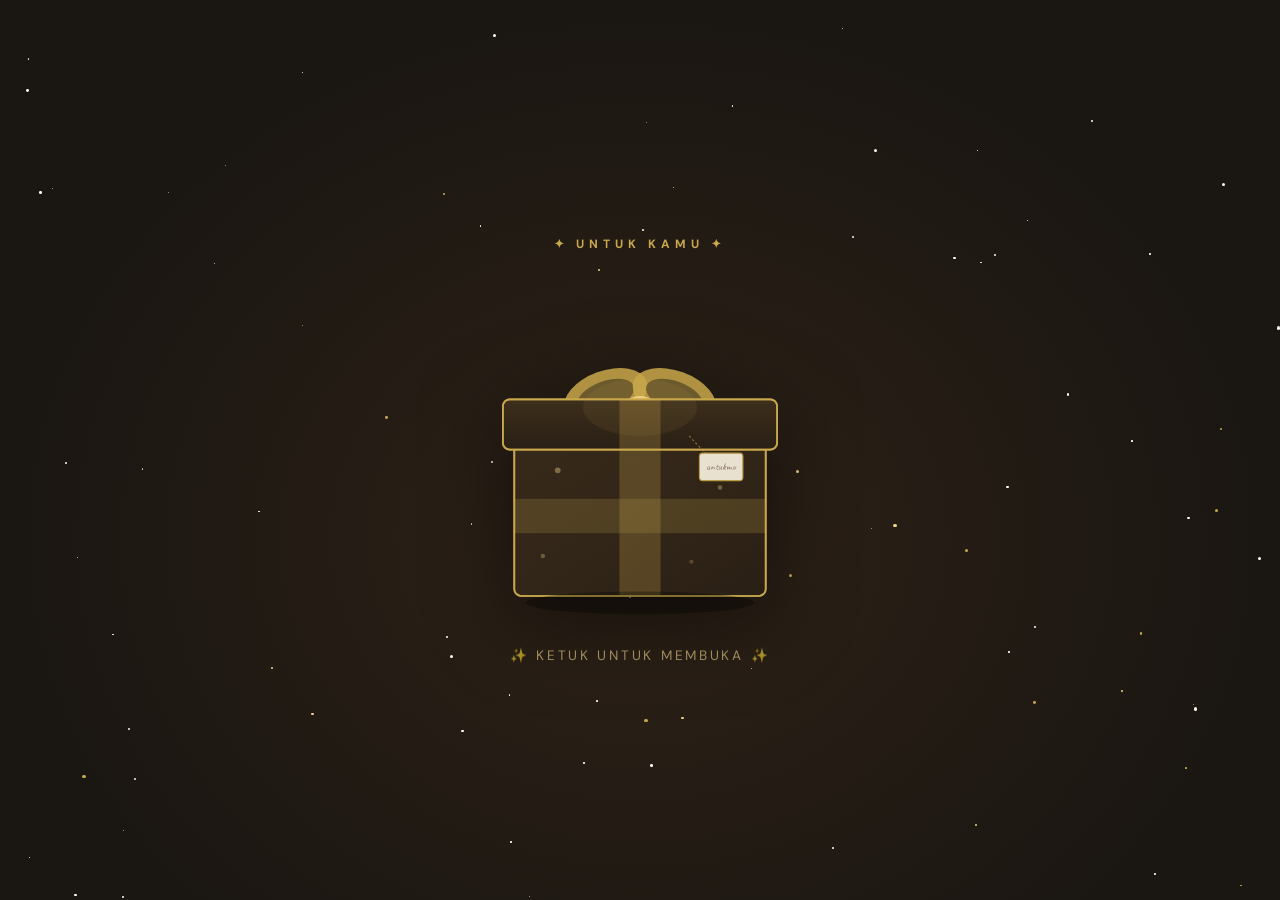
<file: index.html>
<!DOCTYPE html>
<html lang="id">
<head>
<meta charset="UTF-8">
<meta name="viewport" content="width=device-width, initial-scale=1.0">
<title>Kotak Misteri</title>
<link href="https://fonts.googleapis.com/css2?family=Playfair+Display:ital,wght@0,400;0,700;1,400&family=DM+Sans:wght@300;400;500&family=Caveat:wght@400;700&display=swap" rel="stylesheet">
<style>
*,*::before,*::after{margin:0;padding:0;box-sizing:border-box;}

:root {
  --gold: #C9A84C;
  --gold-light: #F0D58C;
  --gold-pale: #FDF6E3;
  --ink: #1A1612;
  --ink-soft: #3D3530;
  --muted: #8C7B6B;
  --cream: #FAF7F2;
  --parchment: #F3EDD8;
}

html,body{width:100%;height:100%;overflow:hidden;}

body {
  font-family: 'DM Sans', sans-serif;
  background: radial-gradient(ellipse at 50% 60%, #2E2217 0%, #1A1612 70%);
  display: flex;
  align-items: center;
  justify-content: center;
  min-height: 100vh;
  position: relative;
}

/* ── STARS ── */
#stars-bg {
  position: fixed;
  inset: 0;
  pointer-events: none;
  overflow: hidden;
  z-index: 0;
}
.star-p {
  position: absolute;
  border-radius: 50%;
  background: #F0D58C;
  animation: twinkle var(--d,3s) ease-in-out infinite var(--dl,0s);
}
@keyframes twinkle {
  0%,100%{opacity:0;transform:scale(0.7);}
  50%{opacity:var(--op,0.6);transform:scale(1);}
}

/* ── FLOATING PETALS ── */
.petal {
  position: fixed;
  font-size: var(--fs,1.2rem);
  pointer-events: none;
  z-index: 0;
  animation: petalFall var(--dur,8s) linear infinite var(--delay,0s);
  opacity: 0;
}
@keyframes petalFall {
  0%{transform:translateY(-60px) rotate(0deg) translateX(0);opacity:0;}
  10%{opacity:0.7;}
  85%{opacity:0.5;}
  100%{transform:translateY(105vh) rotate(var(--rot,360deg)) translateX(var(--dx,20px));opacity:0;}
}

/* ── MAIN SCENE ── */
#scene {
  position: relative;
  z-index: 10;
  display: flex;
  flex-direction: column;
  align-items: center;
  gap: 1.5rem;
}

.intro-label {
  font-size: 12px;
  font-weight: 700;
  letter-spacing: 0.4em;
  text-transform: uppercase;
  color: var(--gold);
  opacity: 0;
  animation: fadeUp 0.9s ease forwards 0.3s;
}

/* ── BOX ── */
#gift-wrap {
  cursor: pointer;
  position: relative;
  opacity: 0;
  animation: fadeUp 1s ease forwards 0.6s;
  user-select: none;
  background: transparent;
  border: none;
  outline: none;
  -webkit-tap-highlight-color: transparent;
}

#gift-svg {
  width: min(320px, 80vw);
  height: auto;
  filter: drop-shadow(0 20px 40px rgba(0,0,0,0.5));
  transition: transform 0.3s ease;
}

#gift-wrap:hover #gift-svg {
  transform: scale(1.03) translateY(-4px);
}

.shine-box { display: none; }

.click-hint {
  font-size: 0.85rem;
  color: rgba(240,213,140,0.6);
  letter-spacing: 0.2em;
  text-transform: uppercase;
  opacity: 0;
  animation: fadeUp 1s ease forwards 1s, pulseHint 2s ease-in-out infinite 2s;
}
@keyframes pulseHint {
  0%,100%{opacity:0.5;}
  50%{opacity:1;}
}
@keyframes fadeUp {
  from{opacity:0;transform:translateY(20px);}
  to{opacity:1;transform:translateY(0);}
}

/* ── LID OPEN ── */
#lid {
  transform-origin: center bottom;
  transition: transform 0.7s cubic-bezier(0.34, 1.56, 0.64, 1);
}
.lid-open #lid {
  transform: rotate(-140deg) translateY(-10px);
}

/* ── LETTER OVERLAY ── */
#letter-overlay {
  position: fixed;
  inset: 0;
  z-index: 999;
  background: rgba(16, 12, 8, 0.0);
  display: flex;
  align-items: center;
  justify-content: center;
  padding: 1.5rem;
  pointer-events: none;
  transition: background 0.6s ease;
}
#letter-overlay.show {
  background: rgba(16, 12, 8, 0.85);
  pointer-events: all;
  backdrop-filter: blur(8px);
}

#letter-card {
  background: #FDFBF7;
  background-image: 
    linear-gradient(90deg, rgba(201,168,76,0.03) 1px, transparent 1px),
    linear-gradient(rgba(201,168,76,0.03) 1px, transparent 1px);
  background-size: 22px 22px;
  border-radius: 4px;
  padding: 3.5rem 3rem 3rem;
  max-width: 600px;
  width: 100%;
  position: relative;
  box-shadow: 0 40px 80px rgba(0,0,0,0.5), inset 0 0 40px rgba(139,115,85,0.08);
  transform: scale(0.85) translateY(40px);
  opacity: 0;
  transition: transform 0.6s cubic-bezier(0.34, 1.56, 0.64, 1) 0.2s, opacity 0.5s ease 0.2s;
  max-height: 90vh;
  overflow-y: auto;
}
#letter-card::-webkit-scrollbar{width:4px;}
#letter-card::-webkit-scrollbar-thumb{background:var(--gold);border-radius:4px;}

#letter-overlay.show #letter-card {
  transform: scale(1) translateY(0);
  opacity: 1;
}

/* Red margin line */
#letter-card::before {
  content: '';
  position: absolute;
  top: 0; bottom: 0; left: 48px;
  width: 2px;
  background: rgba(226,75,74,0.3);
}

.letter-eyebrow {
  font-size: 11px;
  font-weight: 700;
  letter-spacing: 0.4em;
  text-transform: uppercase;
  color: var(--gold);
  margin-bottom: 1.5rem;
  padding-left: 24px;
}

.letter-heading {
  font-family: 'Playfair Display', serif;
  font-size: clamp(1.6rem, 4vw, 2.4rem);
  font-weight: 700;
  color: var(--ink);
  line-height: 1.25;
  margin-bottom: 2rem;
  padding-left: 24px;
}
.letter-heading em {
  font-style: italic;
  color: var(--gold);
}

.letter-body-wrap {
  padding-left: 24px;
}

.letter-p {
  font-size: 1.05rem;
  line-height: 2;
  color: var(--ink-soft);
  margin-bottom: 1.2rem;
  font-family: 'DM Sans', sans-serif;
}

.divider-letter {
  display: flex;
  align-items: center;
  gap: 12px;
  margin: 2rem 0;
}
.divider-letter::before,.divider-letter::after {
  content:'';flex:1;height:1px;background:rgba(201,168,76,0.3);
}
.divider-letter span {
  font-size: 1rem;
  color: var(--gold);
}

.letter-sign {
  font-family: 'Caveat', cursive;
  font-size: 2rem;
  font-weight: 700;
  color: var(--ink);
  display: inline-block;
  transform: rotate(-2deg);
  margin-top: 1.5rem;
}

.letter-emoji {
  display: block;
  font-size: 2rem;
  margin-top: 0.5rem;
  animation: floatMoji 3s ease-in-out infinite;
}
@keyframes floatMoji {
  0%,100%{transform:translateY(0) rotate(5deg);}
  50%{transform:translateY(-8px) rotate(-5deg);}
}

/* ── CLOSE BTN ── */
#close-btn {
  position: sticky;
  top: -3.5rem;
  right: 0;
  float: right;
  width: 36px; height: 36px;
  border-radius: 50%;
  background: rgba(255,255,255,0.08);
  border: 1px solid rgba(201,168,76,0.3);
  color: var(--muted);
  font-size: 1rem;
  cursor: pointer;
  display: flex; align-items: center; justify-content: center;
  transition: all 0.25s;
  flex-shrink: 0;
}
#close-btn:hover {
  background: var(--gold);
  color: var(--ink);
  transform: rotate(90deg);
  border-color: var(--gold);
}

/* ── PARTICLES BURST ── */
.burst-p {
  position: fixed;
  pointer-events: none;
  z-index: 500;
  border-radius: 2px;
  animation: burstFly var(--bd, 1s) ease-out forwards;
}
@keyframes burstFly {
  0%{transform:translate(0,0) rotate(0deg) scale(1);opacity:1;}
  100%{transform:translate(var(--bx,0px),var(--by,-120px)) rotate(var(--br,360deg)) scale(0.3);opacity:0;}
}

/* ── CONFETTI MINI ── */
.conf-mini {
  position: fixed;
  pointer-events: none;
  z-index: 501;
  animation: confMini linear forwards;
  opacity: 0;
}
@keyframes confMini {
  0%{transform:translateY(0) rotate(0deg);opacity:0;}
  10%{opacity:1;}
  80%{opacity:0.8;}
  100%{transform:translateY(60vh) rotate(720deg);opacity:0;}
}

/* ── REDIRECT OVERLAY ── */
#redirect-overlay {
  position: fixed;
  inset: 0;
  z-index: 9999;
  background: #1A1612;
  display: flex;
  flex-direction: column;
  align-items: center;
  justify-content: center;
  gap: 1.5rem;
  opacity: 0;
  pointer-events: none;
  transition: opacity 0.8s ease;
}
#redirect-overlay.show {
  opacity: 1;
  pointer-events: all;
}
.redir-cap { font-size: 4rem; animation: capBounce 1.2s ease-in-out infinite; }
@keyframes capBounce {
  0%,100%{transform:translateY(0) rotate(-5deg);}
  50%{transform:translateY(-16px) rotate(5deg);}
}
.redir-text {
  font-family: 'Playfair Display', serif;
  font-size: clamp(1.1rem, 3vw, 1.6rem);
  color: var(--gold-light);
  letter-spacing: 0.05em;
  text-align: center;
}
.redir-bar-wrap {
  width: min(300px,70vw); height: 4px;
  background: rgba(201,168,76,0.2);
  border-radius: 4px; overflow: hidden;
}
.redir-bar {
  height:100%; width:0%;
  background: linear-gradient(90deg,var(--gold),var(--gold-light));
  border-radius:4px; transition: width 0.1s linear;
  box-shadow: 0 0 10px rgba(240,213,140,0.4);
}

/* Mobile */
@media(max-width:480px){
  #letter-card{padding:2.5rem 1.5rem 2rem;}
  #letter-card::before{left:28px;}
  .letter-eyebrow,.letter-heading,.letter-body-wrap{padding-left:12px;}
  .letter-p{font-size:0.95rem;}
}
</style>
</head>
<body>

<!-- Stars -->
<div id="stars-bg"></div>

<!-- Scene -->
<div id="scene">
  <p class="intro-label">✦ Untuk Kamu ✦</p>

  <div id="gift-wrap" onclick="openBox()">
    <svg id="gift-svg" viewBox="0 0 280 300" fill="none" xmlns="http://www.w3.org/2000/svg">

      <!-- BOX BODY -->
      <rect x="30" y="140" width="220" height="140" rx="6" fill="#2E2217" stroke="#C9A84C" stroke-width="1.5"/>
      <!-- box shading -->
      <rect x="30" y="140" width="220" height="140" rx="6" fill="url(#boxGrad)" opacity="0.4"/>
      <!-- vertical ribbon on body -->
      <rect x="122" y="140" width="36" height="140" fill="#C9A84C" opacity="0.25"/>
      <!-- horizontal ribbon on body -->
      <rect x="30" y="195" width="220" height="30" fill="#C9A84C" opacity="0.2"/>
      <!-- gold trim body -->
      <rect x="30" y="140" width="220" height="140" rx="6" fill="none" stroke="#C9A84C" stroke-width="1.5"/>

      <!-- BOW -->
      <!-- left loop -->
      <ellipse cx="110" cy="105" rx="38" ry="22" fill="#C9A84C" opacity="0.85" transform="rotate(-20 110 105)"/>
      <ellipse cx="110" cy="105" rx="26" ry="13" fill="#1A1612" opacity="0.45" transform="rotate(-20 110 105)"/>
      <!-- right loop -->
      <ellipse cx="170" cy="105" rx="38" ry="22" fill="#C9A84C" opacity="0.85" transform="rotate(20 170 105)"/>
      <ellipse cx="170" cy="105" rx="26" ry="13" fill="#1A1612" opacity="0.45" transform="rotate(20 170 105)"/>
      <!-- bow center knot -->
      <ellipse cx="140" cy="118" rx="16" ry="13" fill="#F0D58C"/>
      <ellipse cx="140" cy="118" rx="8" ry="6" fill="#C9A84C"/>

      <!-- LID (animated) -->
      <g id="lid">
        <!-- lid body -->
        <rect x="20" y="108" width="240" height="44" rx="6" fill="#2E2217" stroke="#C9A84C" stroke-width="1.5"/>
        <rect x="20" y="108" width="240" height="44" rx="6" fill="url(#lidGrad)" opacity="0.5"/>
        <!-- vertical ribbon on lid -->
        <rect x="122" y="108" width="36" height="44" fill="#C9A84C" opacity="0.25"/>
        <!-- gold trim lid -->
        <rect x="20" y="108" width="240" height="44" rx="6" fill="none" stroke="#C9A84C" stroke-width="1.5"/>
      </g>

      <!-- GLOW on bow -->
      <ellipse cx="140" cy="115" rx="50" ry="25" fill="#C9A84C" opacity="0.08"/>

      <!-- SHINE dots -->
      <circle cx="68" cy="170" r="2.5" fill="#F0D58C" opacity="0.4"/>
      <circle cx="210" cy="185" r="2" fill="#F0D58C" opacity="0.35"/>
      <circle cx="185" cy="250" r="1.8" fill="#C9A84C" opacity="0.3"/>
      <circle cx="55" cy="245" r="2" fill="#F0D58C" opacity="0.3"/>

      <!-- tag dangling -->
      <line x1="183" y1="140" x2="200" y2="158" stroke="#C9A84C" stroke-width="1" stroke-dasharray="2,2" opacity="0.6"/>
      <rect x="192" y="155" width="38" height="24" rx="3" fill="#FDF6E3" stroke="#C9A84C" stroke-width="1" opacity="0.9"/>
      <text x="211" y="170" text-anchor="middle" font-family="'Caveat',cursive" font-size="9" fill="#8C7B6B">untukmu</text>

      <!-- SHADOW -->
      <ellipse cx="140" cy="286" rx="100" ry="10" fill="#000" opacity="0.3"/>

      <defs>
        <linearGradient id="boxGrad" x1="0" y1="0" x2="1" y2="1">
          <stop offset="0%" stop-color="#C9A84C" stop-opacity="0.15"/>
          <stop offset="100%" stop-color="#000" stop-opacity="0.2"/>
        </linearGradient>
        <linearGradient id="lidGrad" x1="0" y1="0" x2="0" y2="1">
          <stop offset="0%" stop-color="#C9A84C" stop-opacity="0.2"/>
          <stop offset="100%" stop-color="#000" stop-opacity="0.15"/>
        </linearGradient>
      </defs>
    </svg>

    <div class="shine-box"></div>
  </div>

  <p class="click-hint">✨ Ketuk untuk membuka ✨</p>
</div>

<!-- Letter Overlay -->
<div id="letter-overlay">
  <div id="letter-card">
    <button id="close-btn" onclick="closeLetter()" title="Tutup">✕</button>

    <p class="letter-eyebrow">✦ Surat Kecil Untukmu ✦</p>
    <h2 class="letter-heading">
     Selamat baru beresin Skripsii! 🎓✨<br><em>You finally did it!</em>
    </h2>

    <div class="letter-body-wrap">
      <p class="letter_p">
        Hai Rell,
      </p>
      <br>
      <p class="letter-p">
        Aku cuma mau ngasih ucapan selamat yang paling besar buat kamu. Proud is a big understatement, aku bener-bener bangga banget, banget, banget sama kamu
      </p>
      <p class="letter-p">
        Aku tahu perjuangan kamu buat nyelesain skripsi ini ga mudah. Di sela-sela semua kesibukan, energi yang terkuras, sampai waktu tidur kamu yang sering dikorbankan—kamu akhirnya bisa ngelewatin ini semua dan sampai di titik ini. Kamu hebat banget, Rell. Kerja keras kamu akhirnya terbayar lunas sekarang.
      </p>
      <p class="letter-p">
        Makasih ya udah bertahan dan ga menyerah, meskipun aku tahu pasti ada momen-momen yang bikin kamu jenuh atau capek banget. Makasih juga karena di tengah padatnya jadwal kamu kemarin, kamu tetap berusaha ada buat aku.
        <p>

      <div class="divider-letter"><span>🎓</span></div>

      <p class="letter-p">
        Sekarang beban di pundak kamu udah berkurang satu. Pokoknya setelah ini, kamu harus istirahat yang cukup, isi ulang energi kamu, and celebrate yourself karena kamu berhak ngedapetin itu semua.
      </p>
      <p class="letter-p">
       Sekali lagi, selamat ya, Mr. Gunawan! Next step menuju masa depan, aku bakal tetep di sini buat dukung dan nemenin kamu. 
      </p>

      <div class="divider-letter"><span>✦</span></div>

      <p class="letter-p" style="font-family:'Playfair Display',serif;font-style:italic;font-size:1.1rem;color:var(--ink);">
        I’m always so proud to have you honeyyy. 🤍
      </p>

      <div style="text-align:right;margin-top:2rem;">
        <span class="letter-sign">Vio</span>
        <span class="letter-emoji">🫶🏻</span>
      </div>
    </div>
  </div>
</div>

<!-- Redirect overlay -->
<div id="redirect-overlay">
  <div class="redir-cap">🎓</div>
  <p class="redir-text">Membuka perayaanmu...</p>
  <div class="redir-bar-wrap">
    <div class="redir-bar" id="redir-bar"></div>
  </div>
</div>

<script>
/* ── STARS ── */
(function(){
  const wrap = document.getElementById('stars-bg');
  const colors = ['#F0D58C','#FFF9E6','#C9A84C','#FFFFFF'];
  for(let i=0;i<90;i++){
    const s = document.createElement('div');
    s.className='star-p';
    const sz = Math.random()*2.5+0.8;
    s.style.cssText=`width:${sz}px;height:${sz}px;top:${Math.random()*100}%;left:${Math.random()*100}%;background:${colors[Math.floor(Math.random()*colors.length)]};--d:${2.5+Math.random()*4}s;--dl:${Math.random()*5}s;--op:${0.3+Math.random()*0.7};`;
    wrap.appendChild(s);
  }
})();

/* ── PETALS ── */
(function(){
  const petals = ['🌸','✨','⭐','🌟','💛','🏵️'];
  for(let i=0;i<12;i++){
    const p = document.createElement('div');
    p.className='petal';
    p.textContent = petals[Math.floor(Math.random()*petals.length)];
    p.style.cssText=`left:${Math.random()*100}%;--fs:${0.8+Math.random()*0.8}rem;--dur:${10+Math.random()*8}s;--delay:${Math.random()*10}s;--rot:${Math.random()>0.5?360:-360}deg;--dx:${(Math.random()-0.5)*80}px;`;
    document.body.appendChild(p);
  }
})();

/* ── BOX OPEN ── */
let boxOpened = false;

function openBox(){
  if(boxOpened) return;
  boxOpened = true;

  // Open lid
  document.getElementById('gift-wrap').classList.add('lid-open');

  // Burst particles
  const cx = window.innerWidth/2, cy = window.innerHeight/2;
  const colors = ['#C9A84C','#F0D58C','#FFF9E6','#E8D080','#a07830'];
  for(let i=0;i<30;i++){
    const bp = document.createElement('div');
    bp.className='burst-p';
    const sz=4+Math.random()*7;
    const angle=Math.random()*Math.PI*2;
    const dist=80+Math.random()*160;
    bp.style.cssText=`
      width:${sz}px;height:${sz}px;
      background:${colors[Math.floor(Math.random()*colors.length)]};
      left:${cx}px;top:${cy-40}px;
      border-radius:${Math.random()>0.5?'50%':'2px'};
      --bx:${Math.cos(angle)*dist}px;
      --by:${Math.sin(angle)*dist-100}px;
      --br:${Math.random()*720}deg;
      --bd:${0.6+Math.random()*0.8}s;
    `;
    document.body.appendChild(bp);
    setTimeout(()=>bp.remove(),1800);
  }

  // Mini confetti falling
  setTimeout(()=>{
    for(let i=0;i<25;i++){
      const c=document.createElement('div');
      c.className='conf-mini';
      const sz=4+Math.random()*6;
      c.style.cssText=`
        width:${sz}px;height:${sz}px;
        background:${colors[Math.floor(Math.random()*colors.length)]};
        left:${20+Math.random()*60}%;top:0;
        border-radius:${Math.random()>0.5?'50%':'2px'};
        animation-duration:${3+Math.random()*4}s;
        animation-delay:${Math.random()*1.5}s;
      `;
      document.body.appendChild(c);
      setTimeout(()=>c.remove(),8000);
    }
  },300);

  // Show letter after short delay
  setTimeout(()=>{
    document.getElementById('letter-overlay').classList.add('show');
  }, 700);
}

/* ── CLOSE LETTER ── */
function closeLetter(){
  const overlay = document.getElementById('letter-overlay');
  overlay.classList.remove('show');

  // Start redirect sequence
  setTimeout(()=>{
    const ro = document.getElementById('redirect-overlay');
    ro.classList.add('show');

    let pct=0;
    const bar = document.getElementById('redir-bar');
    const iv = setInterval(()=>{
      const step = pct<70 ? 3+Math.random()*5 : 1+Math.random()*2;
      pct = Math.min(pct+step, 98);
      bar.style.width = pct+'%';
    },80);

    setTimeout(()=>{
      clearInterval(iv);
      bar.style.width='100%';
      setTimeout(()=>{
        // Redirect to main page
        window.location.href = 'homepage.html';
      }, 500);
    }, 2200);
  }, 400);
}
</script>
</body>
</html>
</file>
